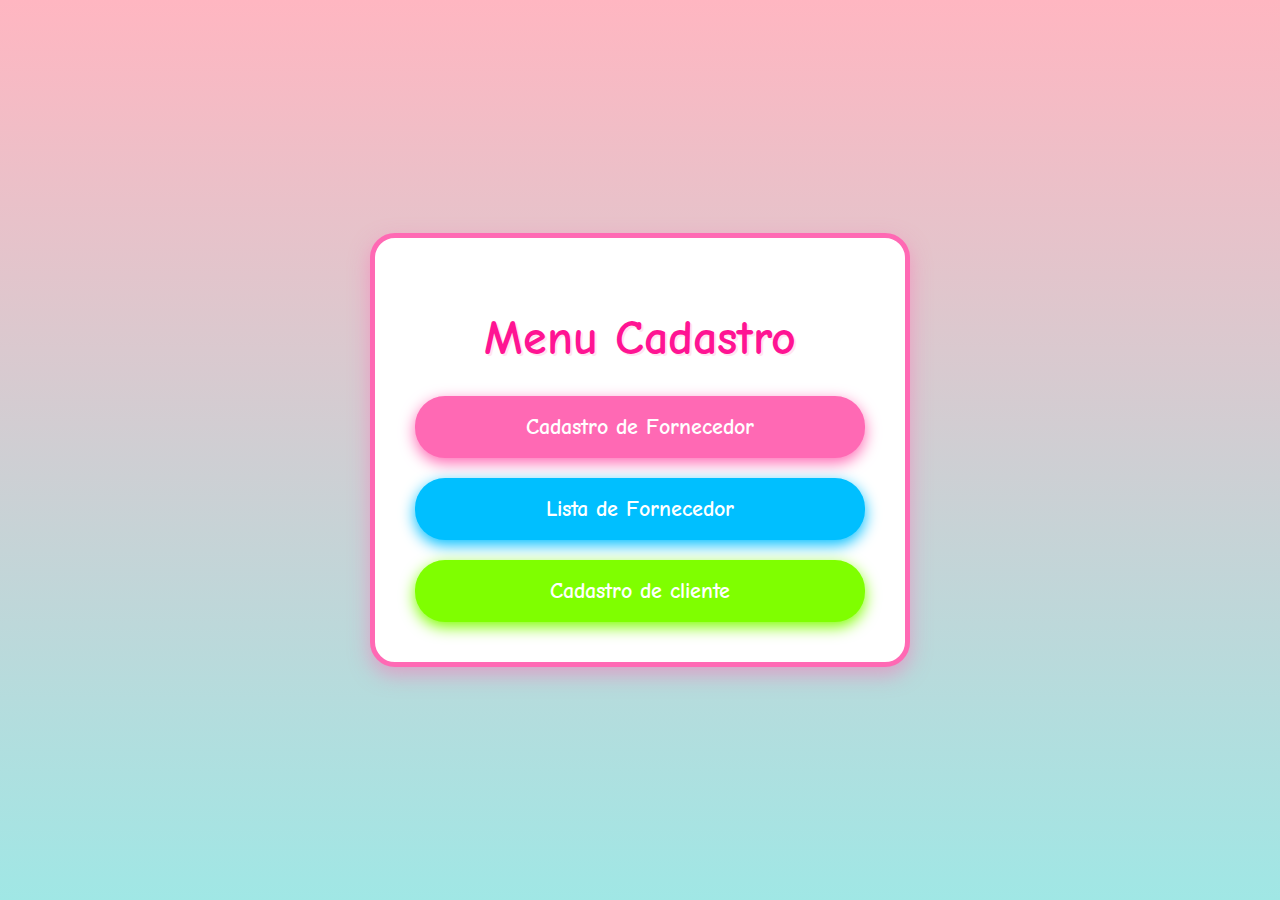
<file: index.html>
<!DOCTYPE html>
<html lang="pt-br">

<head>
    <meta charset="UTF-8" />
    <meta name="viewport" content="width=device-width, initial-scale=1" />
    <title>Menu Cadastro</title>
    <link rel="stylesheet" href="css/fornecedor.css" />
</head>

<body>

    <div class="menu-container">
        <h1>Menu Cadastro</h1>

        <nav class="menu">
            <a href="fornecedor.html" class="btn blossom">Cadastro de Fornecedor</a>
            <a href="listafornecedor.html" class="btn bubbles">Lista de Fornecedor</a>
            <a href="cliente.html" class="btn buttercup">Cadastro de cliente</a>
        </nav>
    </div>

</body>

</html>
</file>
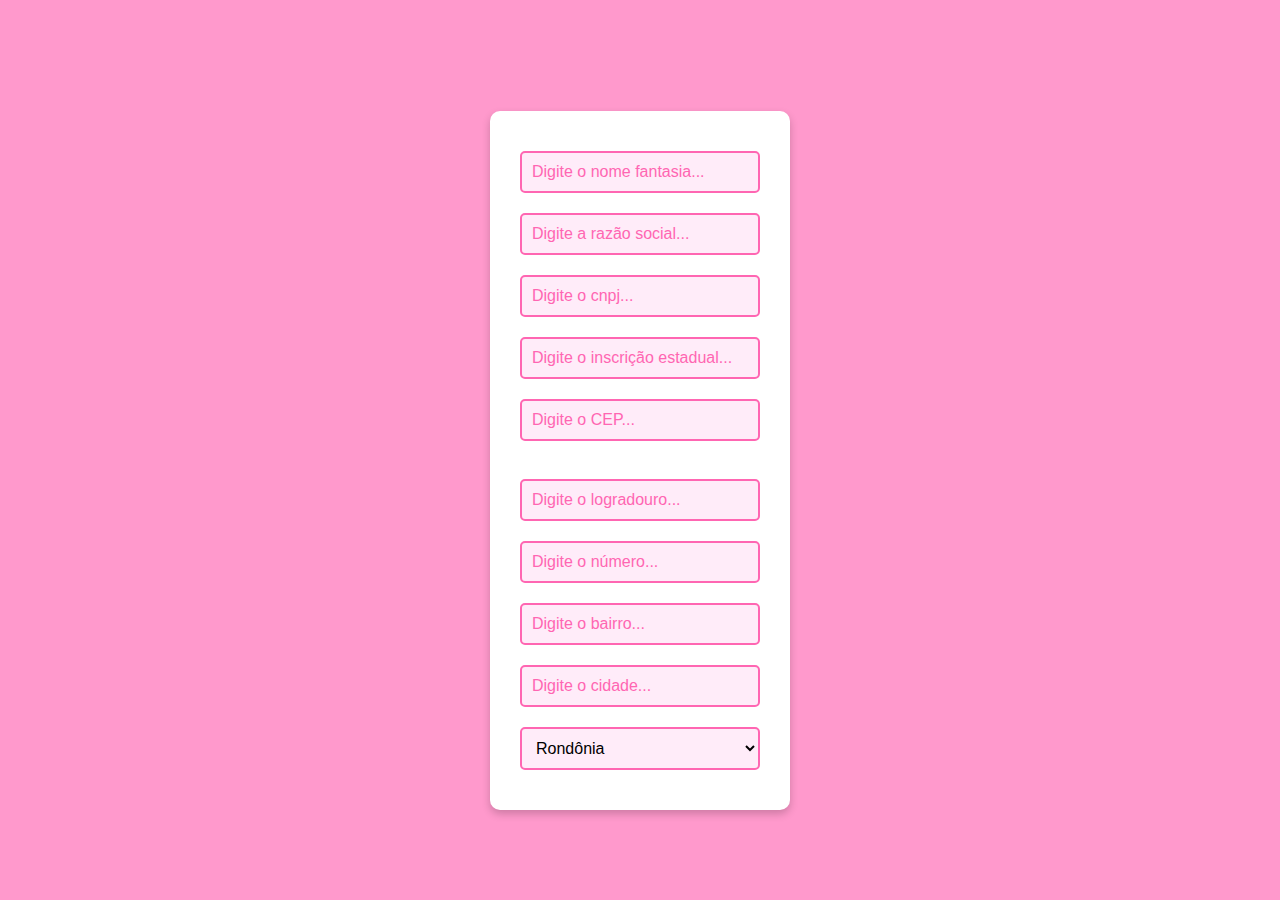
<file: empresa.html>
<!DOCTYPE html>
<html lang="pt-BR">
<head>
    <meta charset="UTF-8">
    <meta name="viewport" content="width=device-width, initial-scale=1.0">
    <link rel="stylesheet" href="css/empresa.css">
    <title> Cadastro e alteração de empresa</title>
</head>
<body>
    <!-- Indicador de carregamento e feedback -->
<div id="loading" style="display:none;" aria-live="polite">🔄 Carregando...</div>
<div id="feedback" aria-live="polite"></div>
    <form id="form" name="form" enctype="multipart/form-data">
        <input type="text" id="nome_fantasia" name="nome_fantasia" placeholder="Digite o nome fantasia..." required>
        <input type="text" id="razao_social" name="razao_social" placeholder="Digite a razão social..." required>
        <input type="text" id="cnpj" name="cnpj" placeholder="Digite o cnpj..." required>
        <input type="text" id="ie" name="ie" placeholder="Digite o inscrição estadual..." required>
        <input type="text" id="cep" name="cep" placeholder="Digite o CEP..." required>;
        <input type="text" id="logradouro" name="logradouro" placeholder="Digite o logradouro..." required>
        <input type="text" id="numero" name="numero" placeholder="Digite o número..." required>
        <input type="text" id="bairro" name="bairro" placeholder="Digite o bairro..." required>
        <input type="text" id="cidade" name="cidade" placeholder="Digite o cidade..." required>
        
        <select>
            <option value="RO">Rondônia</option>
            <option value="SP">São Paulo</option>
        </select>
    </form>
    <script src="js/empresa.js"></script>
    
</body>

</html>
</file>
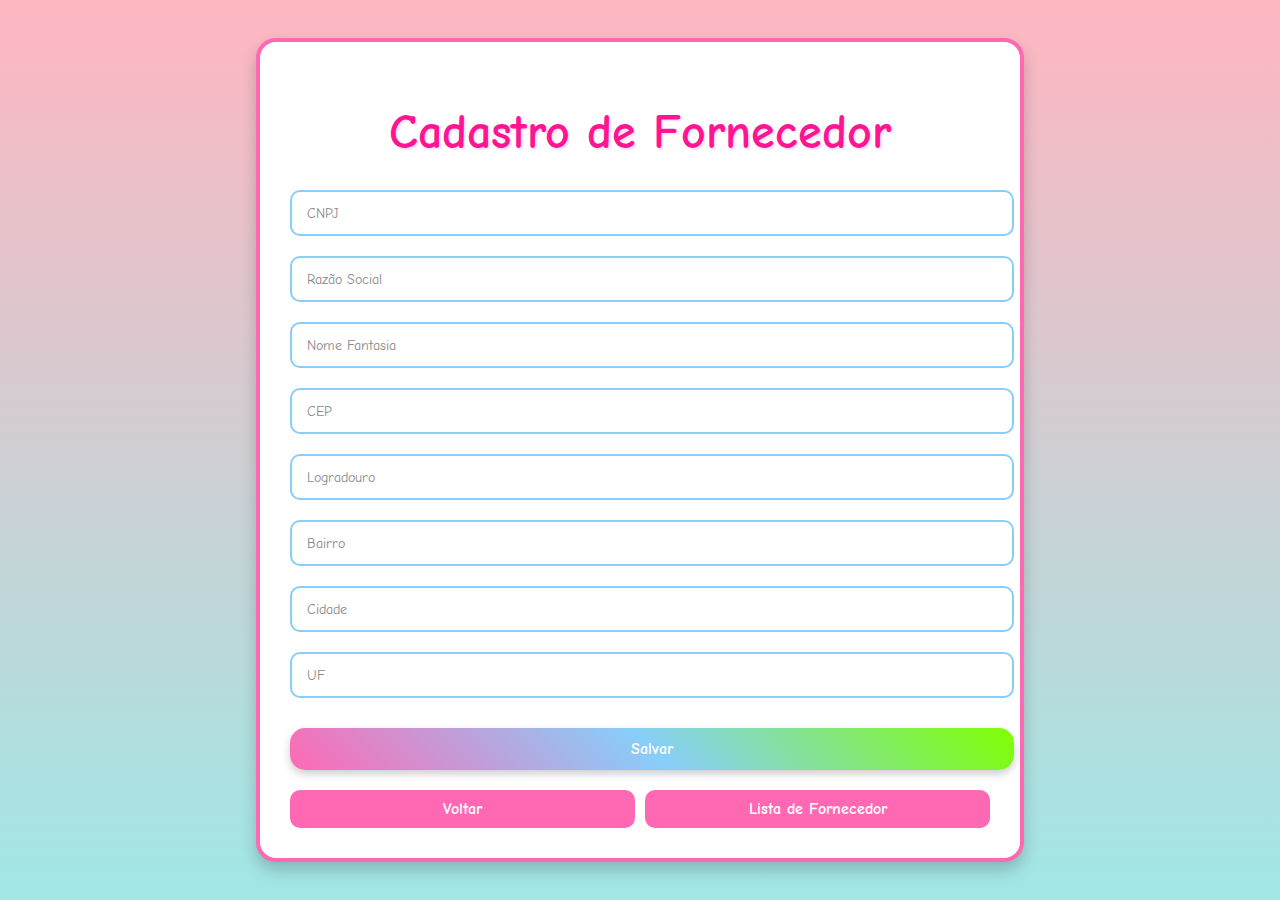
<file: fornecedor.html>
<!DOCTYPE html>
<html lang="pt-br">

<head>
    <meta charset="UTF-8">
    <meta name="viewport" content="width=device-width, initial-scale=1.0">
    <title>Cadastro de Fornecedor</title>
    <link rel="stylesheet" href="css/fornecedor.css">
</head>

<body>

    <div class="form-container">
        <h1>Cadastro de Fornecedor</h1>
        <!-- Botão Cadastrar -->
<!-- Indicador de carregamento e feedback -->
<div id="loading" style="display:none;" aria-live="polite">🔄 Carregando...</div>
<div id="feedback" aria-live="polite"></div>
        
        <div class="input-container cnpj">
            <input type="text" id="cnpj" name="cnpj" placeholder=" ">
            <label for="cnpj">CNPJ</label>
        </div>

        <div class="input-container razao_social">
            <input type="text" id="razao_social" name="razao_social" placeholder=" ">
            <label for="razao_social">Razão Social</label>
        </div>

        <div class="input-container nome_fantasia">
            <input type="text" id="nome_fantasia" name="nome_fantasia" placeholder=" ">
            <label for="nome_fantasia">Nome Fantasia</label>
        </div>

        <div class="input-container cep">
            <input type="text" id="cep" name="cep" placeholder=" ">
            <label for="cep">CEP</label>
        </div>

        <div class="input-container logradouro">
            <input type="text" id="logradouro" name="logradouro" placeholder=" ">
            <label for="logradouro">Logradouro</label>
        </div>

        <div class="input-container bairro">
            <input type="text" id="bairro" name="bairro" placeholder=" ">
            <label for="bairro">Bairro</label>
        </div>

        <div class="input-container cidade">
            <input type="text" id="cidade" name="cidade" placeholder=" ">
            <label for="cidade">Cidade</label>
        </div>

        <div class="input-container uf">
            <input type="text" id="uf" name="uf" placeholder=" ">
            <label for="uf">UF</label>
        </div>

        <script src="js/fornecedor.js"></script>

        <a href="" class="cadastrar">Salvar</a>

        <!-- Botões Voltar e Lista -->
        <div class="button-group">
            <a href="index.html" class="button-voltar">Voltar</a>
            <a href="listafornecedor.html" class="button-lista">Lista de Fornecedor</a>
        </div>


</body>

</html>
</file>
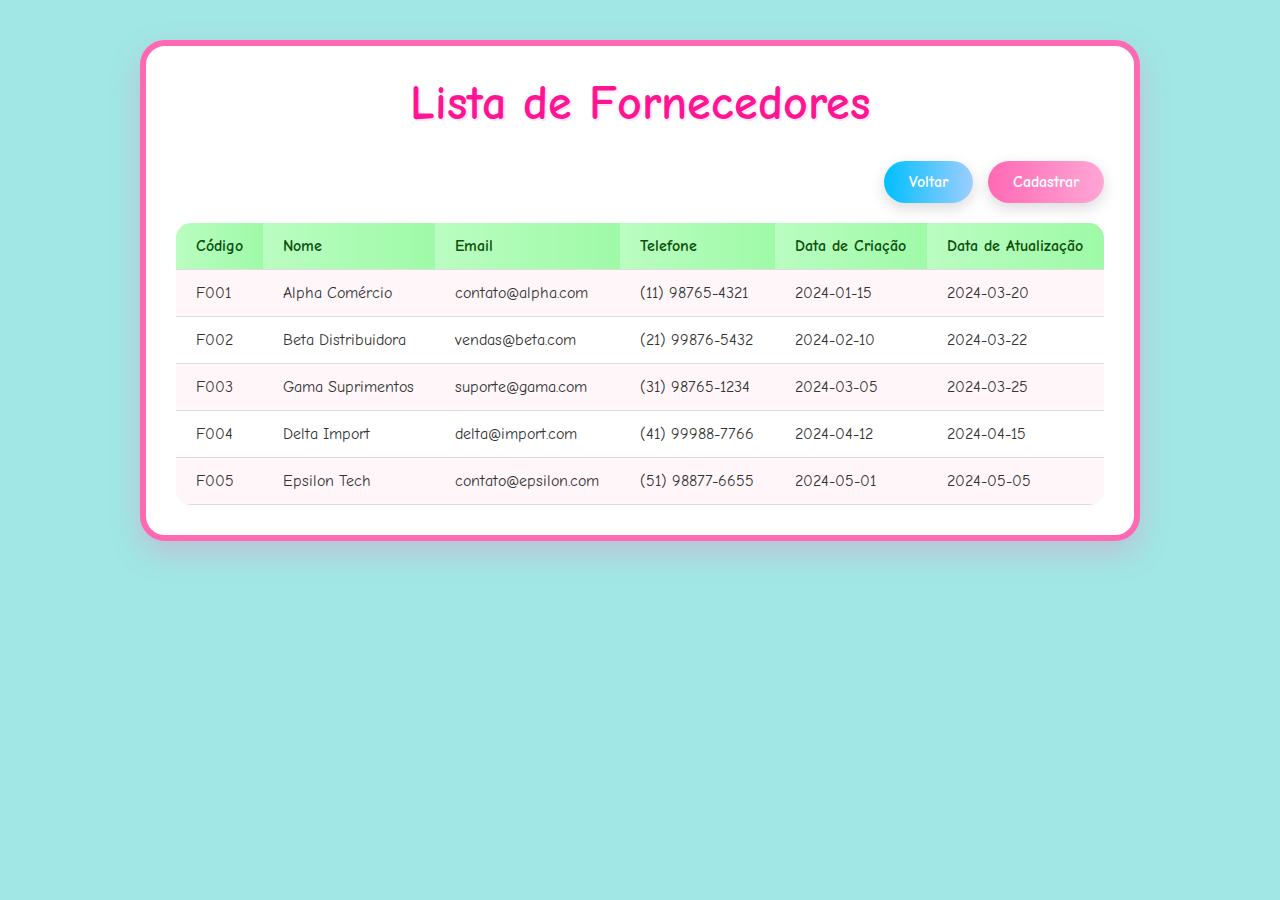
<file: listafornecedor.html>
<!DOCTYPE html>
<html lang="pt-br">
<head>
    <meta charset="UTF-8">
    <meta name="viewport" content="width=device-width, initial-scale=1.0">
    <title>Lista de Fornecedores</title>
    <link rel="stylesheet" href="css/listfornecedor.css">
</head>
<body>

    <div class="table-container">
        <h1>Lista de Fornecedores</h1>

<div class="button-group-top">
    <a href="index.html" class="btn-voltar">Voltar</a>
    <a href="fornecedor.html" class="btn-cadastrar">Cadastrar</a>
</div>


        <table>
            <tr>
                <th>Código</th>
                <th>Nome</th>
                <th>Email</th>
                <th>Telefone</th>
                <th>Data de Criação</th>
                <th>Data de Atualização</th>
            </tr>
            <tr>
                <td>F001</td>
                <td>Alpha Comércio</td>
                <td>contato@alpha.com</td>
                <td>(11) 98765-4321</td>
                <td>2024-01-15</td>
                <td>2024-03-20</td>
            </tr>
            <tr>
                <td>F002</td>
                <td>Beta Distribuidora</td>
                <td>vendas@beta.com</td>
                <td>(21) 99876-5432</td>
                <td>2024-02-10</td>
                <td>2024-03-22</td>
            </tr>
            <tr>
                <td>F003</td>
                <td>Gama Suprimentos</td>
                <td>suporte@gama.com</td>
                <td>(31) 98765-1234</td>
                <td>2024-03-05</td>
                <td>2024-03-25</td>
            </tr>
            <tr>
                <td>F004</td>
                <td>Delta Import</td>
                <td>delta@import.com</td>
                <td>(41) 99988-7766</td>
                <td>2024-04-12</td>
                <td>2024-04-15</td>
            </tr>
            <tr>
                <td>F005</td>
                <td>Epsilon Tech</td>
                <td>contato@epsilon.com</td>
                <td>(51) 98877-6655</td>
                <td>2024-05-01</td>
                <td>2024-05-05</td>
            </tr>
        </table>
    </div>

</body>
</html>
</file>
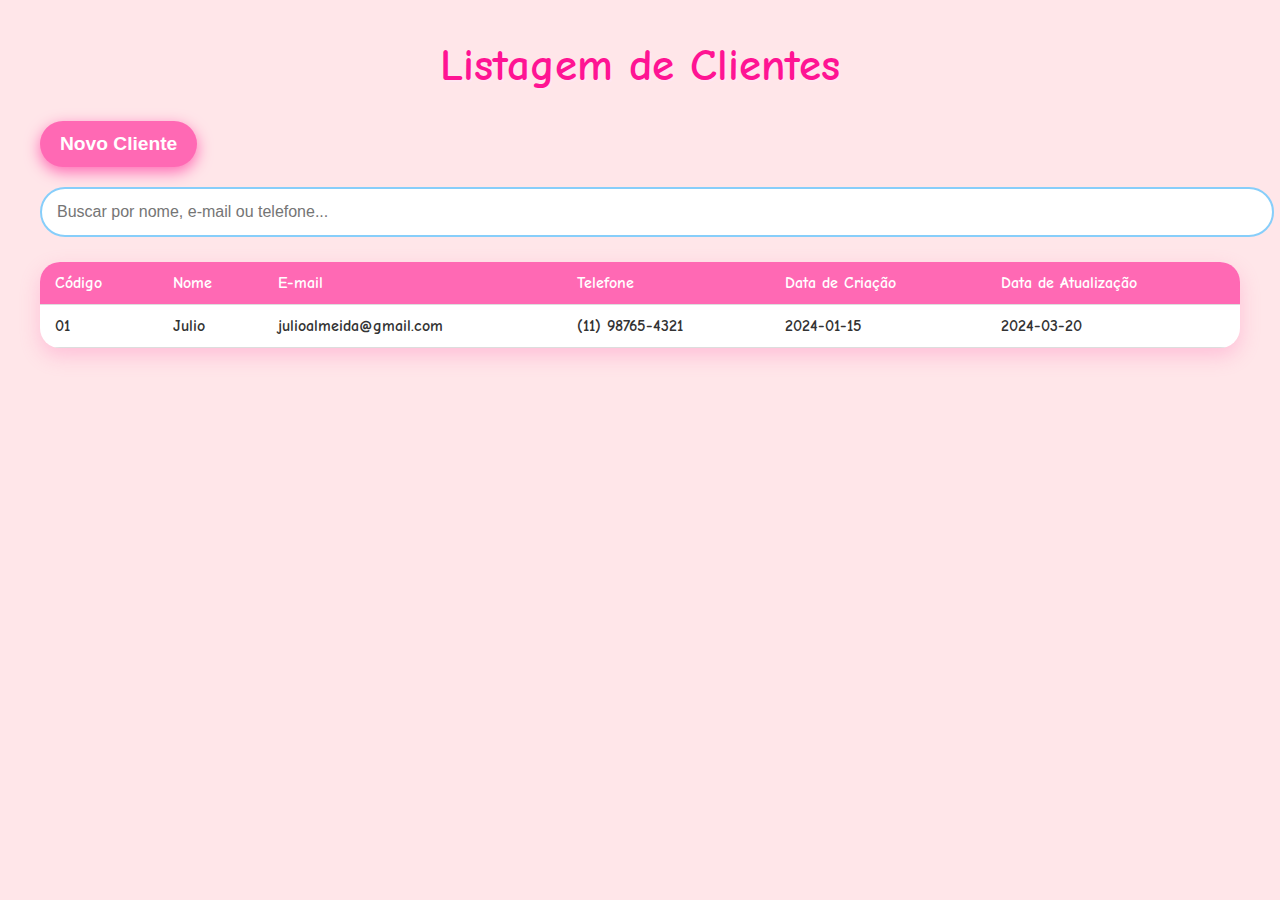
<file: listagem.html>
<!DOCTYPE html>
<html lang="pt-BR">
<head>
  <meta charset="UTF-8" />
  <title>Listagem de Clientes - Meninas Superpoderosas</title>
  <style>
    @import url('https://fonts.googleapis.com/css2?family=Comic+Neue:wght@700&display=swap');

    body {
      font-family: 'Comic Neue', cursive;
      background: linear-gradient(to bottom, #ffe6e9);
      margin: 40px;
      color: #333;
    }
    h1 {
      text-align: center;
      font-size: 2.8rem;
      color: #ff1493;
      margin-bottom: 30px;
      text-shadow: 2px 2px #ffe6f1;
    }
    .btn {
      padding: 12px 20px;
      background: #ff69b4;
      color: white;
      border: none;
      border-radius: 30px;
      cursor: pointer;
      font-weight: 700;
      font-size: 1.2rem;
      margin-bottom: 20px;
      box-shadow: 0 5px 15px #ff69b4;
      transition: background-color 0.3s;
      display: inline-block;
    }
    .btn:hover {
      background: #ff1493;
    }
    #busca {
      width: 100%;
      padding: 14px 15px;
      font-size: 1rem;
      border-radius: 25px;
      border: 2px solid #87cefa;
      margin-bottom: 25px;
      outline: none;
      transition: border-color 0.3s, box-shadow 0.3s;
    }
    #busca:focus {
      border-color: #7fff00;
      box-shadow: 0 0 8px #7fff00;
    }
    table {
      width: 100%;
      border-collapse: collapse;
      background: white;
      border-radius: 20px;
      overflow: hidden;
      box-shadow: 0 8px 20px rgba(255, 105, 180, 0.3);
    }
    th, td {
      padding: 12px 15px;
      border-bottom: 1px solid #ddd;
      text-align: left;
      font-weight: 600;
    }
    th {
      background: #ff69b4;
      color: white;
    }
    tr:hover {
      background: #ffe6f1;
    }

    @media(max-width: 600px) {
      body {
        margin: 20px;
      }
      h1 {
        font-size: 2rem;
      }
      .btn {
        font-size: 1rem;
        padding: 10px 15px;
      }
      #busca {
        font-size: 0.9rem;
        padding: 12px;
      }
      table, th, td {
        font-size: 0.9rem;
      }
    }
  </style>
</head>
<body>

  <h1>Listagem de Clientes</h1>

  <!-- Botão para voltar ao cadastro -->
  <button onclick="window.location.href='cliente.html'" class="btn">Novo Cliente</button>

  <!-- Campo de busca -->
  <input type="text" id="busca" placeholder="Buscar por nome, e-mail ou telefone..." />

  <!-- Tabela de clientes -->
  <table>
    <thead>
      <tr>
        <th>Código</th>
        <th>Nome</th>
        <th>E-mail</th>
        <th>Telefone</th>
        <th>Data de Criação</th>
        <th>Data de Atualização</th>
      </tr>
        <tr>
                <td>01</td>
                <td>Julio</td>
                <td>julioalmeida@gmail.com</td>
                <td>(11) 98765-4321</td>
                <td>2024-01-15</td>
                <td>2024-03-20</td>
            </tr>
    </thead>
    <tbody id="tabelaClientes">
      <!-- Conteúdo dinâmico -->
    </tbody>
  </table>

  <script>
    const tabela = document.getElementById("tabelaClientes");
    const busca = document.getElementById("busca");

    // Carrega os dados do localStorage
    const clientes = JSON.parse(localStorage.getItem("clientes")) || [];

    // Função para mostrar os dados na tabela
    function exibirClientes(lista) {
      tabela.innerHTML = ""; // Limpa a tabela
      lista.forEach(cliente => {
        const row = tabela.insertRow();
        row.innerHTML = `
          <td>${cliente.codigo}</td>
          <td>${cliente.nome}</td>
          <td>${cliente.email}</td>
          <td>${cliente.telefone}</td>
          <td>${cliente.dataCriacao}</td>
          <td>${cliente.dataAtualizacao}</td>
        `;
      });
    }

    // Evento de busca
    busca.addEventListener("input", function () {
      const filtro = this.value.toLowerCase();
      const filtrados = clientes.filter(c =>
        c.nome.toLowerCase().includes(filtro) ||
        c.email.toLowerCase().includes(filtro) ||
        c.telefone.toLowerCase().includes(filtro)
      );
      exibirClientes(filtrados);
    });

    // Exibe todos os clientes ao carregar a página
    exibirClientes(clientes);
  </script>

</body>
</html>
</file>
<file: css/fornecedor.css>
/* Fonte divertida */
@import url('https://fonts.googleapis.com/css2?family=Comic+Neue:wght@700&display=swap');

body {
    margin: 0;
    padding: 0;
    background-color: #FFF0F5;
    font-family: 'Comic Neue', cursive;
    color: #333;
}

h1 {
    text-align: center;
    color: #FF69B4;
    font-size: 2.5rem;
    margin-bottom: 20px;
    text-shadow: 2px 2px #fff;
}

.form-container {
    width: 90%;
    max-width: 700px;
    margin: 40px auto;
    background: white;
    border-radius: 20px;
    padding: 30px;
    box-shadow: 0 8px 16px rgba(0,0,0,0.2);
    border: 4px solid #FF69B4;
    animation: pop-in 0.6s ease-out;
}

@keyframes pop-in {
    0% { transform: scale(0.8); opacity: 0; }
    100% { transform: scale(1); opacity: 1; }
}

.input-container {
    position: relative;
    margin-bottom: 20px;
}

.input-container input {
    width: 100%;
    padding: 12px 10px;
    border: 2px solid #87CEFA;
    border-radius: 10px;
    outline: none;
    transition: 0.3s;
    font-size: 1rem;
}

.input-container input:focus {
    border-color: #7FFF00;
    box-shadow: 0 0 5px #7FFF00;
}

.input-container label {
    position: absolute;
    top: 50%;
    left: 12px;
    transform: translateY(-50%);
    background-color: white;
    padding: 0 5px;
    color: #888;
    font-size: 0.9rem;
    pointer-events: none;
    transition: 0.3s;
}

.input-container input:focus + label,
.input-container input:not(:placeholder-shown) + label {
    top: -8px;
    font-size: 0.75rem;
    color: #FF69B4;
}

.cadastrar {
    display: inline-block;
    width: 100%;
    padding: 12px;
    background: linear-gradient(45deg, #FF69B4, #87CEFA, #7FFF00);
    color: white;
    font-weight: bold;
    text-align: center;
    text-decoration: none;
    border-radius: 15px;
    margin-top: 10px;
    box-shadow: 0 4px 8px rgba(0,0,0,0.2);
    transition: 0.3s;
}

.cadastrar:hover {
    transform: scale(1.05);
    opacity: 0.9;
}

.button-group {
    margin-top: 20px;
    display: flex;
    justify-content: space-between;
    gap: 10px;
}

.button-voltar,
.button-lista {
    flex: 1;
    padding: 10px;
    background-color: #FF69B4;
    color: white;
    text-align: center;
    text-decoration: none;
    border-radius: 10px;
    font-weight: bold;
    transition: 0.3s;
}

.button-voltar:hover {
    background-color: #FF1493;
}

.button-lista:hover {
    background-color: #00BFFF;
}

/* Responsive */
@media (max-width: 600px) {
    .button-group {
        flex-direction: column;
    }
}

@import url('https://fonts.googleapis.com/css2?family=Comic+Neue:wght@700&display=swap');

body {
    margin: 0;
    padding: 0;
    background: linear-gradient(to bottom, #ffb6c1, #a0e7e5);
    font-family: 'Comic Neue', cursive;
    color: #333;
    height: 100vh;
    display: flex;
    justify-content: center;
    align-items: center;
}

.menu-container {
    background: white;
    border-radius: 25px;
    padding: 40px;
    box-shadow: 0 8px 20px rgba(255, 105, 180, 0.5);
    width: 90%;
    max-width: 450px;
    text-align: center;
    border: 5px solid #ff69b4;
    animation: pop-in 0.7s ease forwards;
}

h1 {
    font-size: 3rem;
    margin-bottom: 30px;
    color: #ff1493;
    text-shadow: 2px 2px #ffe6f1;
}

.menu {
    display: flex;
    flex-direction: column;
    gap: 20px;
}

.btn {
    font-weight: bold;
    font-size: 1.4rem;
    padding: 18px;
    border-radius: 30px;
    text-decoration: none;
    color: white;
    box-shadow: 0 5px 12px rgba(0, 0, 0, 0.15);
    transition: transform 0.3s, box-shadow 0.3s;
}

/* Botões baseados nas cores das Meninas Superpoderosas */
.blossom {
    background: #ff69b4; /* rosa da Florzinha */
    box-shadow: 0 5px 15px #ff69b4;
}

.bubbles {
    background: #00bfff; /* azul da Lindinha */
    box-shadow: 0 5px 15px #00bfff;
}

.buttercup {
    background: #7fff00; /* verde da Docinho */
    box-shadow: 0 5px 15px #7fff00;
}
.butter {
    background: #41fff6; /* verde da Docinho */
    box-shadow: 0 5px 15px #34d1bc;
}

.btn:hover {
    transform: scale(1.1);
    box-shadow: 0 8px 20px rgba(255, 105, 180, 0.6);
}

/* Animação pop-in */
@keyframes pop-in {
    0% {
        opacity: 0;
        transform: scale(0.7);
    }

    100% {
        opacity: 1;
        transform: scale(1);
    }
}

/* Responsive */
@media (max-width: 500px) {
    .btn {
        font-size: 1.2rem;
        padding: 14px;
    }

    h1 {
        font-size: 2.2rem;
    }
}
</file>
<file: css/empresa.css>
/* Resetando algumas propriedades */
* {
    margin: 0;
    padding: 0;
    box-sizing: border-box;
}

body {
    font-family: Arial, sans-serif;
    background-color: #ff99cc; /* Cor inspirada nas Meninas Superpoderosas */
    color: #fff;
    padding: 20px;
    display: flex;
    justify-content: center;
    align-items: center;
    height: 100vh;
    flex-direction: column;
}

/* Estilo para o formulário */
form {
    background-color: #fff;
    padding: 30px;
    border-radius: 10px;
    width: 300px;
    box-shadow: 0 4px 8px rgba(0, 0, 0, 0.2);
}

input, select {
    width: 100%;
    padding: 10px;
    margin: 10px 0;
    border: 2px solid #ff66b2; /* Cor rosa vibrante */
    border-radius: 5px;
    background-color: #ffecf9; /* Fundo claro para os campos */
    font-size: 16px;
}

input::placeholder {
    color: #ff66b2;
}

/* Foco nos inputs */
input:focus, select:focus {
    border-color: #ff3399; /* Cor de foco inspirada na Blossom */
    outline: none;
}

/* Estilo dos botões (se houver) */
button {
    background-color: #33cc99; /* Cor verde para representar a Bubbles */
    color: white;
    border: none;
    padding: 10px;
    border-radius: 5px;
    cursor: pointer;
    font-size: 16px;
    width: 100%;
}

button:hover {
    background-color: #29b382;
}

/* Indicador de carregamento */
#loading {
    font-size: 18px;
    color: #ff66b2;
    font-weight: bold;
}

/* Feedback do formulário */
#feedback {
    margin-top: 20px;
    font-size: 18px;
    color: #ff3399; /* Cor de Blossom para o feedback */
}
.button-voltar,
.button-lista {
    flex: 1;
    padding: 10px;
    background-color: #FF69B4;
    color: white;
    text-align: center;
    text-decoration: none;
    border-radius: 1px;
    font-weight: bold;
    transition: 0.3s;
}

.button-voltar:hover {
    background-color: #FF1493;
}
</file>
<file: css/listfornecedor.css>
/* Fonte divertida */
@import url('https://fonts.googleapis.com/css2?family=Comic+Neue:wght@700&display=swap');

/* RESET GLOBAL */
* {
  box-sizing: border-box;
  margin: 0;
  padding: 0;
}

/* Corpo */
body {
  background: linear-gradient(to bottom, #a0e7e5);
  font-family: 'Comic Neue', cursive;
  color: #333;
  padding: 40px 10px;
  display: flex;
  justify-content: center;
}

/* Container da Tabela */
.table-container {
  width: 100%;
  max-width: 1000px;
  background-color: #fff;
  border-radius: 25px;
  padding: 30px;
  box-shadow: 0 12px 30px rgba(255, 105, 180, 0.3);
  border: 6px solid #ff69b4;
  animation: pop-in 0.7s ease forwards;
  overflow-x: auto;
}

/* Título da Página */
h1 {
  text-align: center;
  color: #ff1493;
  font-size: 3rem;
  margin-bottom: 30px;
  text-shadow: 2px 2px #ffe6f1;
}

/* Tabela */
table {
  width: 100%;
  border-collapse: collapse;
  border-radius: 15px;
  overflow: hidden;
  min-width: 750px;
}

/* Cabeçalhos */
th, td {
  padding: 14px 20px;
  text-align: left;
  font-size: 1rem;
  border-bottom: 1px solid #ddd;
}

th {
  background: linear-gradient(90deg, #bafdc1, #9efaa7);
  color: rgb(14, 80, 13);
  font-weight: bold;
}

/* Linhas alternadas */
tr:nth-child(even) {
  background-color: #fef6f8;
}

/* Hover em linhas */
tr:hover {
  background-color: #fff0f5;
  transition: 0.3s;
}

/* Grupo de Botões */
.button-group-top {
  display: flex;
  justify-content: flex-end;
  margin-bottom: 20px;
  gap: 15px;
  flex-wrap: wrap;
}

/* Botões */
.button-group-top a {
  display: inline-block;
  padding: 12px 25px;
  border-radius: 30px;
  font-weight: bold;
  text-decoration: none;
  font-size: 16px;
  color: white;
  transition: transform 0.3s, opacity 0.3s;
  box-shadow: 0 5px 15px rgba(0,0,0,0.15);
}

.btn-cadastrar {
  background: linear-gradient(to right, #ff69b4, #ffa6d5);
}

.btn-voltar {
  background: linear-gradient(to right, #00bfff, #9dceff);
}

.btn-relatorio {
  background: linear-gradient(to right, #7fff00, #32cd32); 
}

.button-group-top a:hover {
  transform: scale(1.05);
  opacity: 0.9;
}

/* Animação */
@keyframes pop-in {
  0% { transform: scale(0.8); opacity: 0; }
  100% { transform: scale(1); opacity: 1; }
}

/* Responsivo */
@media (max-width: 768px) {
  table {
    min-width: 100%;
    font-size: 0.9rem;
  }

  h1 {
    font-size: 2.2rem;
  }

  .button-group-top {
    flex-direction: column;
    align-items: stretch;
  }

  .button-group-top a {
    width: 100%;
    text-align: center;
  }
}
</file>
